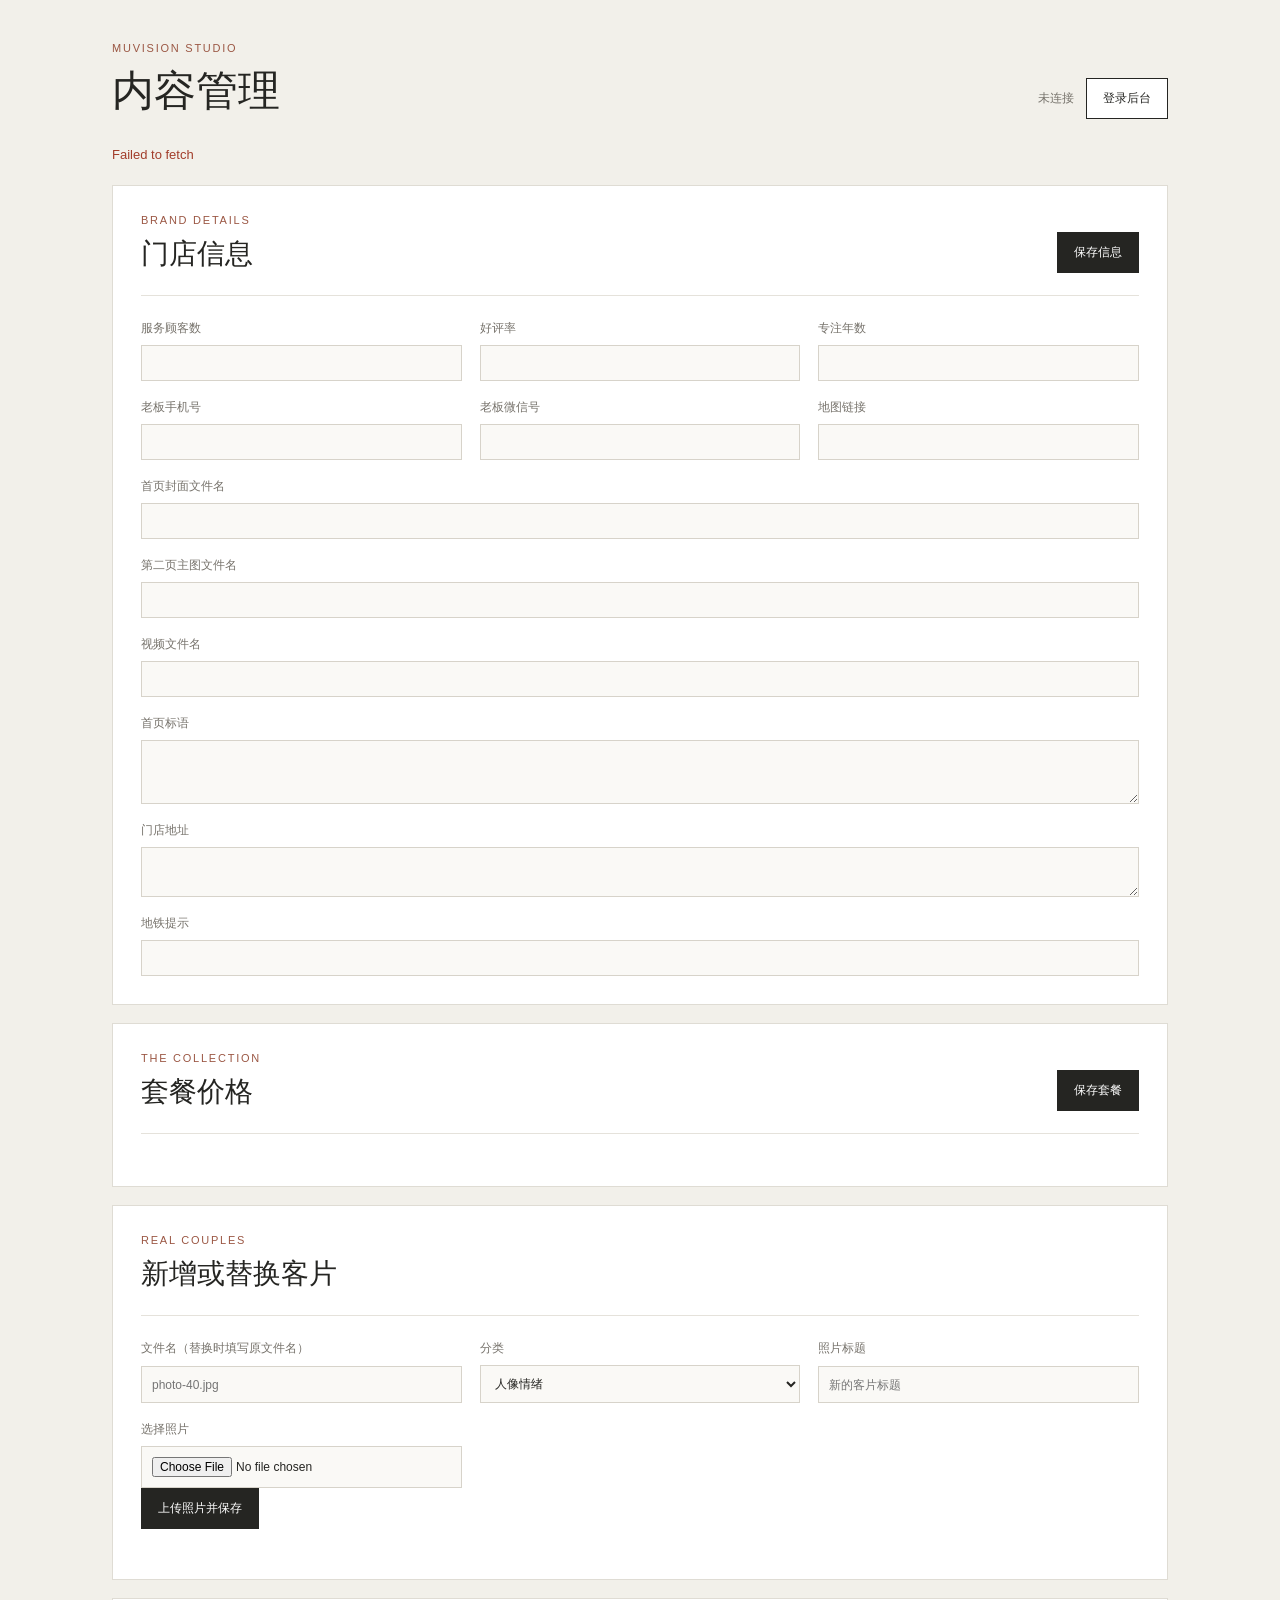
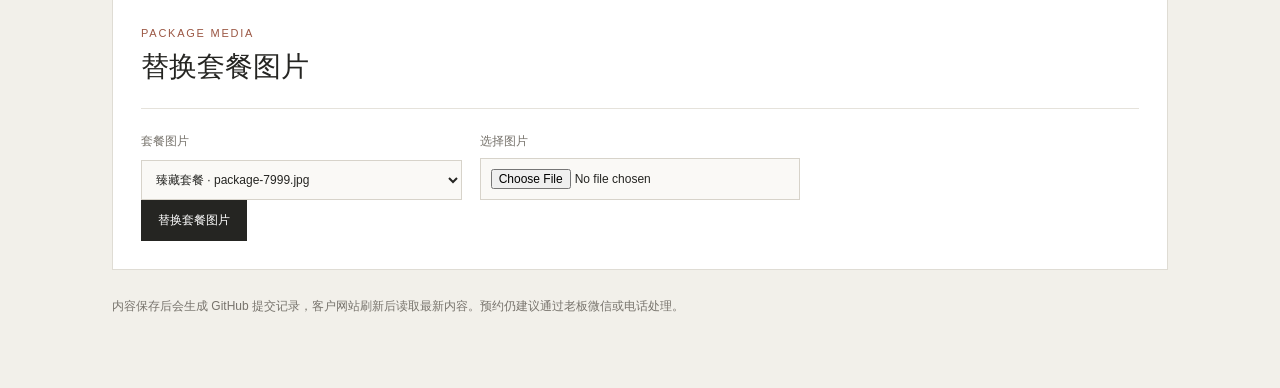
<file: admin/index.html>
<!doctype html>
<html lang="zh-CN">
<head>
  <meta charset="UTF-8">
  <meta name="viewport" content="width=device-width, initial-scale=1">
  <title>慕摄影 · 内容管理</title>
  <link rel="stylesheet" href="./styles.css">
</head>
<body>
  <main class="shell">
    <header class="topbar">
      <div><p class="eyebrow">MUVISION STUDIO</p><h1>内容管理</h1></div>
      <div class="top-actions"><span id="status">未连接</span><a id="login" class="button" href="#">登录后台</a></div>
    </header>
    <div id="notice" class="notice" role="status"></div>

    <section class="panel">
      <div class="panel-heading"><div><p class="eyebrow">BRAND DETAILS</p><h2>门店信息</h2></div><button id="save-site" class="button button-dark" type="button">保存信息</button></div>
      <div class="form-grid">
        <label>服务顾客数<input id="serviceCount"></label><label>好评率<input id="rating"></label><label>专注年数<input id="years"></label>
        <label>老板手机号<input id="phone" inputmode="tel"></label><label>老板微信号<input id="wechat"></label><label>地图链接<input id="mapUrl" type="url"></label>
        <label class="wide">首页封面文件名<input id="heroImage"></label><label class="wide">第二页主图文件名<input id="storyImage"></label><label class="wide">视频文件名<input id="video"></label>
        <label class="wide">首页标语<textarea id="slogan" rows="3"></textarea></label><label class="wide">门店地址<textarea id="address" rows="2"></textarea></label><label class="wide">地铁提示<input id="subway"></label>
      </div>
    </section>

    <section class="panel"><div class="panel-heading"><div><p class="eyebrow">THE COLLECTION</p><h2>套餐价格</h2></div><button id="save-packages" class="button button-dark" type="button">保存套餐</button></div><div id="packages" class="package-grid"></div></section>

    <section class="panel"><div class="panel-heading"><div><p class="eyebrow">REAL COUPLES</p><h2>新增或替换客片</h2></div></div><div class="upload-grid"><label>文件名（替换时填写原文件名）<input id="photo-name" placeholder="photo-40.jpg"></label><label>分类<select id="photo-category"><option value="portrait">人像情绪</option><option value="scene">场景纪实</option><option value="detail">细节片段</option></select></label><label>照片标题<input id="photo-title" placeholder="新的客片标题"></label><label>选择照片<input id="photo-file" type="file" accept="image/jpeg,image/png,image/webp"></label></div><button id="upload-photo" class="button button-dark" type="button">上传照片并保存</button><div id="gallery-list" class="gallery-list"></div></section>

    <section class="panel"><div class="panel-heading"><div><p class="eyebrow">PACKAGE MEDIA</p><h2>替换套餐图片</h2></div></div><div class="upload-grid"><label>套餐图片<select id="package-image"><option value="package-7999.jpg">臻藏套餐 · package-7999.jpg</option><option value="package-6999.jpg">典藏套餐 · package-6999.jpg</option><option value="package-5999.jpg">轻奢套餐 · package-5999.jpg</option></select></label><label>选择图片<input id="package-file" type="file" accept="image/jpeg,image/png,image/webp"></label></div><button id="upload-package" class="button button-dark" type="button">替换套餐图片</button></section>

    <footer>内容保存后会生成 GitHub 提交记录，客户网站刷新后读取最新内容。预约仍建议通过老板微信或电话处理。</footer>
  </main>
  <script src="./settings.js"></script><script src="./app.js?v=20260714"></script>
</body>
</html>
</file>
<file: admin/styles.css>
:root{font-family:Arial,"Microsoft YaHei",sans-serif;color:#252522;background:#f2f0ea}*{box-sizing:border-box}body{margin:0}.shell{max-width:1100px;margin:0 auto;padding:42px 22px 70px}.topbar,.panel-heading{display:flex;justify-content:space-between;align-items:flex-end;gap:18px}.topbar{margin-bottom:28px}.eyebrow{margin:0 0 9px;color:#9b5744;font-size:11px;letter-spacing:.16em}h1,h2{margin:0;font-weight:500}h1{font-family:Georgia,serif;font-size:42px}h2{font-family:Georgia,serif;font-size:28px}.top-actions{display:flex;align-items:center;gap:12px}#status{color:#77736c;font-size:12px}.button{display:inline-flex;align-items:center;justify-content:center;border:1px solid #252522;background:#fff;color:#252522;text-decoration:none;padding:11px 16px;font-size:12px;cursor:pointer}.button-dark{background:#252522;color:#fff}.notice{min-height:20px;color:#9b5744;font-size:13px;margin:12px 0}.panel{background:#fff;border:1px solid #dfdcd4;padding:28px;margin:18px 0}.panel-heading{padding-bottom:22px;border-bottom:1px solid #e5e2db}.form-grid,.upload-grid{display:grid;grid-template-columns:repeat(3,1fr);gap:18px;margin-top:24px}label{display:grid;gap:8px;color:#77736c;font-size:12px}label.wide{grid-column:span 3}input,textarea,select{width:100%;font:inherit;color:#252522;background:#faf9f6;border:1px solid #d7d3ca;padding:10px;outline:0}textarea{resize:vertical}.package-grid{display:grid;grid-template-columns:repeat(3,1fr);gap:14px;margin-top:24px}.package-editor{background:#f6f4ef;padding:16px;display:grid;gap:12px}.package-editor h3{font-family:Georgia,serif;font-size:20px;font-weight:500;margin:0}.gallery-list{display:grid;grid-template-columns:repeat(5,1fr);gap:10px;margin-top:22px}.gallery-list figure{margin:0;background:#f6f4ef;padding:6px}.gallery-list img{display:block;width:100%;aspect-ratio:1;object-fit:cover}.gallery-list figcaption{font-size:10px;line-height:1.5;padding:6px 2px;color:#59564f}.gallery-list button{border:0;background:transparent;color:#9b5744;font-size:10px;padding:0;cursor:pointer}footer{color:#77736c;font-size:12px;line-height:1.8;margin-top:26px}@media(max-width:760px){.topbar,.panel-heading{align-items:flex-start;flex-direction:column}.form-grid,.upload-grid,.package-grid{grid-template-columns:1fr}.wide{grid-column:auto!important}.gallery-list{grid-template-columns:repeat(3,1fr)}.shell{padding:28px 14px 50px}}
</file>
